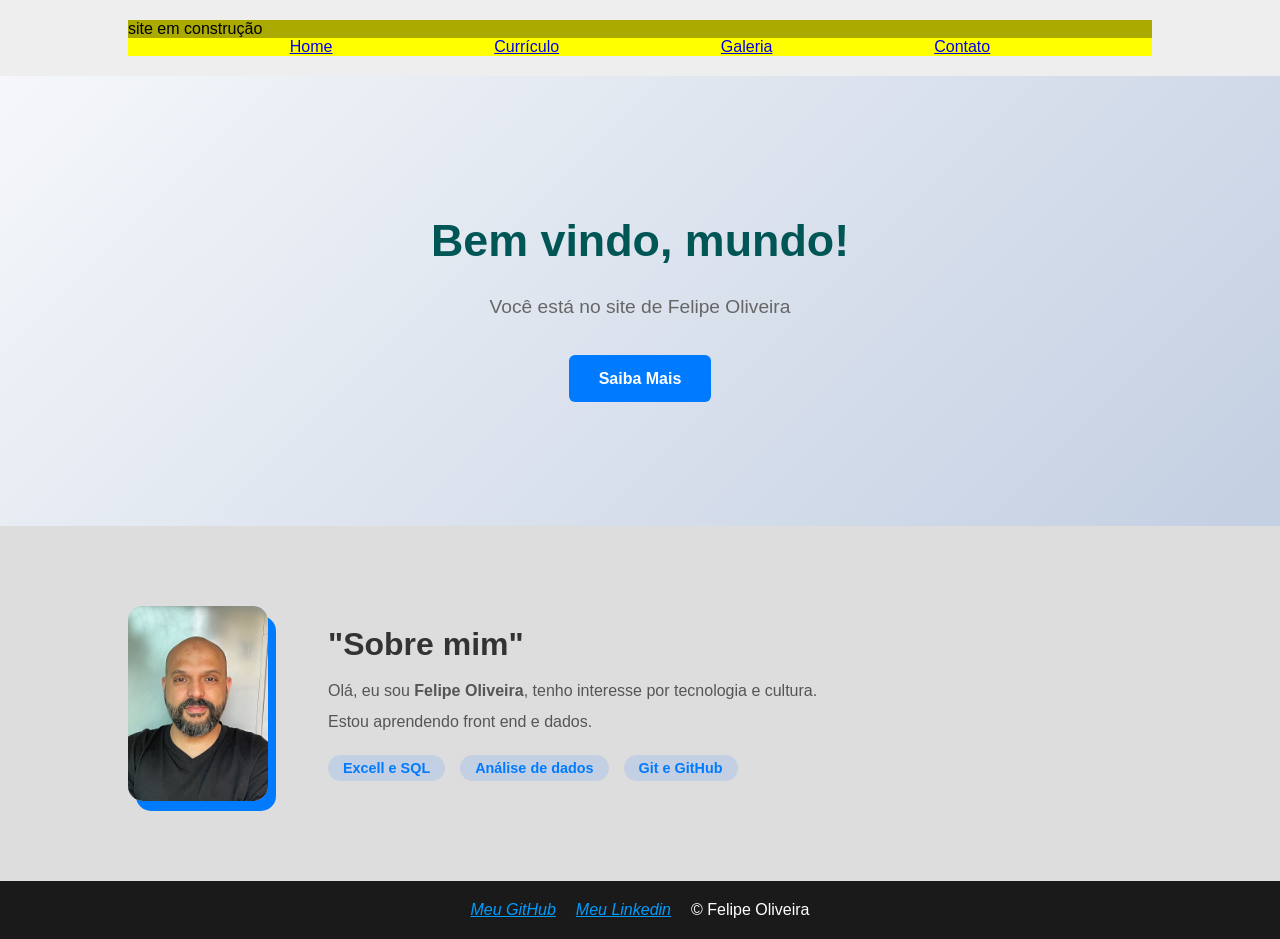
<file: index.html>
<!DOCTYPE HTML> 
<html lang = "pt-br">
<head>
    <link rel="icon" href="assets/favicon.png" type = "image/png">
    <meta charset = "UTF-8">
    <meta name = "viewport" content = "width=device-width, inicial-scale=1.0">
    <title>Felipe Oliveira</title>
    <link rel="stylesheet" href="css/style.css">
</head>

<body>
    <header class="navbar">
        <div class="navbar__logo">site em construção</div>
        <nav> 
            <ul class="navbar__list">
                <li><a href="/index.html">Home </a></li>
                <li><a href="#algo">Currículo</a></li>
                <li><a href="/galeria.html">Galeria</a></li>
                <li><a href="#algo" id="bt-contato">Contato</a></li>
            </ul>
        </nav>
    </header> 
    
    <main>
        <section class="hero" >
            <div class="hero__content" >
                <h1 class="hero__title"> Bem vindo, mundo!</h1>
                <p class="hero__text"> Você está no site de Felipe Oliveira</p>
                <a href="#Curriculo" class="hero__button">Saiba Mais</a>
            </div>
        </section> 

        <section id="about" class="about">
            <div class="about__container">
                <div class="about__image">
                    <img src="assets/portrait.jpg" alt="Meu retrato">
                </div>
                <div class="about__text">
                    <h2>"Sobre mim"</h2>
                    <p>
                        Olá, eu sou <strong>Felipe Oliveira</strong>, tenho interesse por tecnologia e cultura.
                    </p>
                    <p>
                        Estou aprendendo front end e dados.
                    </p>
                    <div class ="about__skills">
                        <ul>
                            <li> Excell e SQL </li>
                            <li> Análise de dados </li>
                            <li> Git e GitHub </li>
                        </ul>
                    </div>
                </div>
            </div>                    
        </section>          
    </main>

    <footer>
        <footer class="foot">
            <div class="footer__socials">
                <a href="https://www.felipeolv2.github.io" target="blank" class="footer_link" aria-label="Meu GitHub"><i>Meu GitHub</i></a>
                <a href="https://www.linkedin.com/in/feliperibasdeoliveira/" target="blank" class="footer_link" aria-label="Meu linkedin"><i>Meu Linkedin</i></a>     
                <p>&copy Felipe Oliveira</p>
            </div>
    </footer>
</body>
</html>
</file>
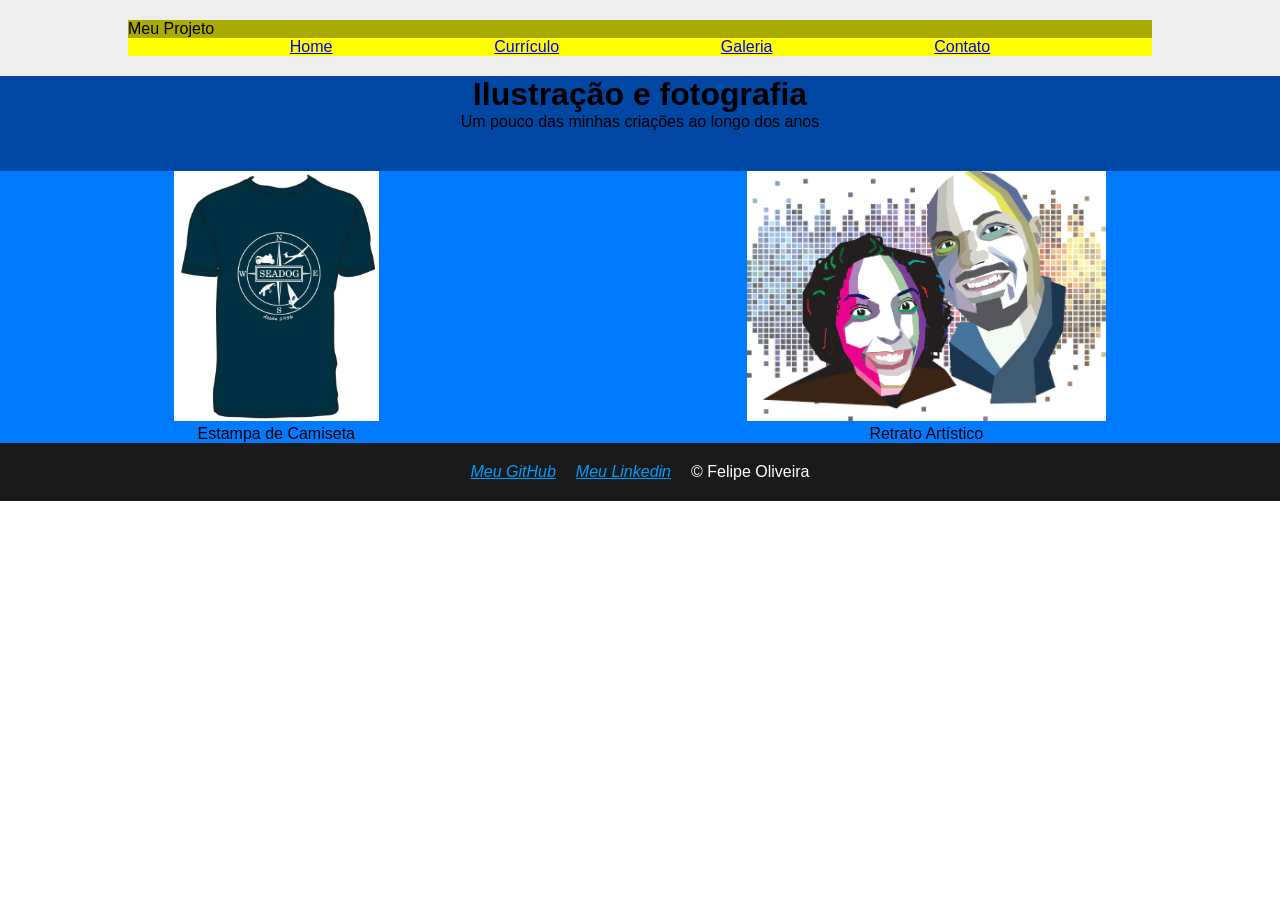
<file: galeria.html>
<!DOCTYPE html>
<html lang = "pt-br">
<head>
    <link rel="icon" href="assets/favicon.png" type = "image/png">
    <meta charset = "UTF-8">
    <meta name = "viewport" content = "width=device-width, inicial-scale=1.0">
    <title>Minha Galeria</title>
    <link rel="stylesheet" href="css/style.css">
</head>

<body>
    <header class="navbar">
        <div class="navbar__logo">Meu Projeto</div>
        <nav> 
            <ul class="navbar__list">
                <li><a href="/index.html">Home </a></li>
                <li><a href="#algo">Currículo</a></li>
                <li><a href="/galeria.html">Galeria</a></li>
                <li><a href="#algo" id="bt-contato">Contato</a></li>
            </ul>
        </nav>
    </header>

    <main class="gallery">
        <h1 class="gallery__title">Ilustração e fotografia</h1>
        <p class="gallery__description">Um pouco das minhas criações ao longo dos anos</p>

        <div class = "gallery__grid">
            <figure> 
                <img src="/assets/pic01.JPG" alt="Descrição Imagem 1" class="gallery__image">  
                <figcaption>Estampa de Camiseta</figcaption>
            </figure>
            <figure>
                <img src="/assets/pic02.jpg" alt="Descrição Imagem 1" class="gallery__image">
                <figcaption>Retrato Artístico</figcaption>
            </figure>
        </div>
    </main>

    <footer>
        <footer class="foot">
            <div class="footer__socials">
                <a href="https://www.felipeolv2.github.io" target="blank" class="footer_link" aria-label="Meu GitHub"><i>Meu GitHub</i></a>
                <a href="https://www.linkedin.com/in/feliperibasdeoliveira/" target="blank" class="footer_link" aria-label="Meu linkedin"><i>Meu Linkedin</i></a>     
                <p>&copy Felipe Oliveira</p>
            </div>
    </footer>    

</body>

</html>
</file>
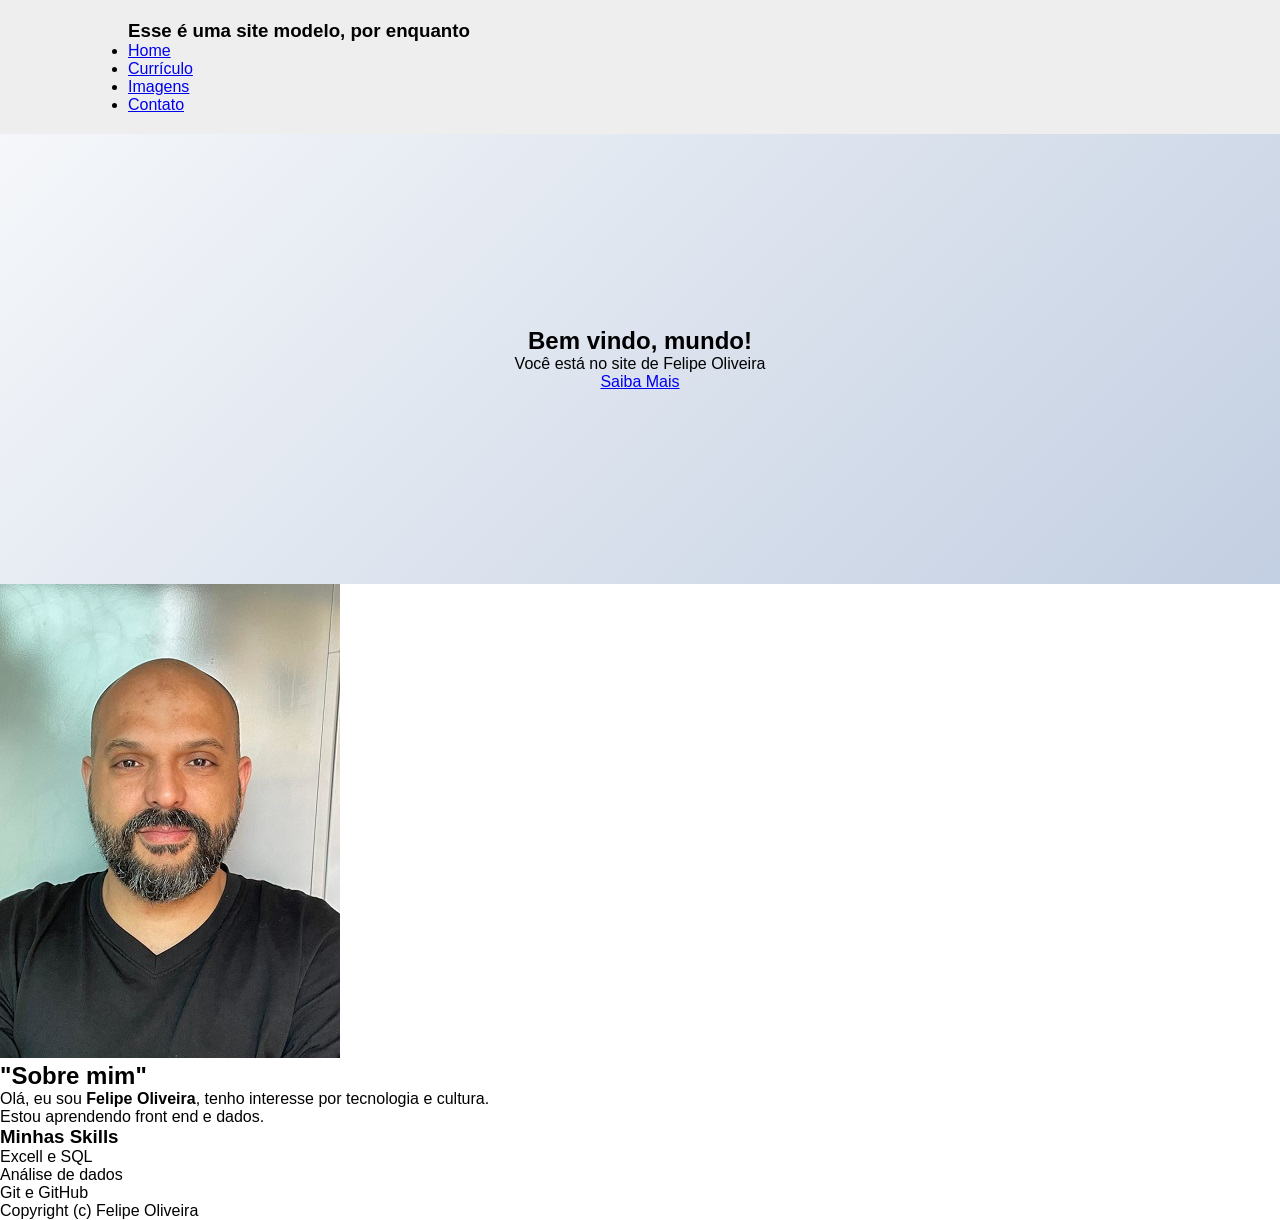
<file: index-1.html>
<!DOCTYPE HTML> 
<html lang = "pt-pt">
<head>
    <link rel="stylesheet" href="css/style.css">
    <meta charset = "UTF-8">
    <meta name = "viewport" content = "width=device-width, inicial-scale=1.0">
    <title>Sítio Felipe Oliveira</title>

</head>
<body>
    <header class="navbar">
        <nav id="nav-head"> 
            <h3>Esse é uma site modelo, por enquanto</h3>
            <ul class="nav-links">
                <li><a href="#algo">Home </a></li>
                <li><a href="#algo">Currículo</a></li>
                <li><a href="#algo">Imagens</a></li>
                <li><a href="#algo" id="bt-contato">Contato</a></li>
            </ul>
        </nav>
    </header> 
    <main>
        <section class="hero" >
            <div class="hero-content" >
                <h1> Bem vindo, mundo!</h1>
                <p> Você está no site de Felipe Oliveira</p>
                <a href="#Curriculo" id="bt-saibamais">Saiba Mais</a>
            </div>
        </section> 
        <section id="sobre" class="sobre">
            <div class="container-sobre">
                <div class="sobre-img">
                    <img src="assets/portrait.jpg" alt="Imagem Ilutrativa">
                </div>
                <div class="sobre-text">
                    <h2>"Sobre mim"</h2>
                    <p>
                        Olá, eu sou <strong>Felipe Oliveira</strong>, tenho interesse por tecnologia e cultura.
                    </p>
                    <p>
                        Estou aprendendo front end e dados.
                    </p>
                    <div class ="skills">
                        <h3>Minhas Skills</h3>
                        <ul>
                            <li> Excell e SQL </li>
                            <li> Análise de dados </li>
                            <li> Git e GitHub </li>
                        </ul>
                    </div>
                </div>
            </div>                    
        </section>          
    </main>
    <footer>
        <code id="code-id">Copyright (c) Felipe Oliveira</c></code>
    </footer>
</body>
</html>
</file>
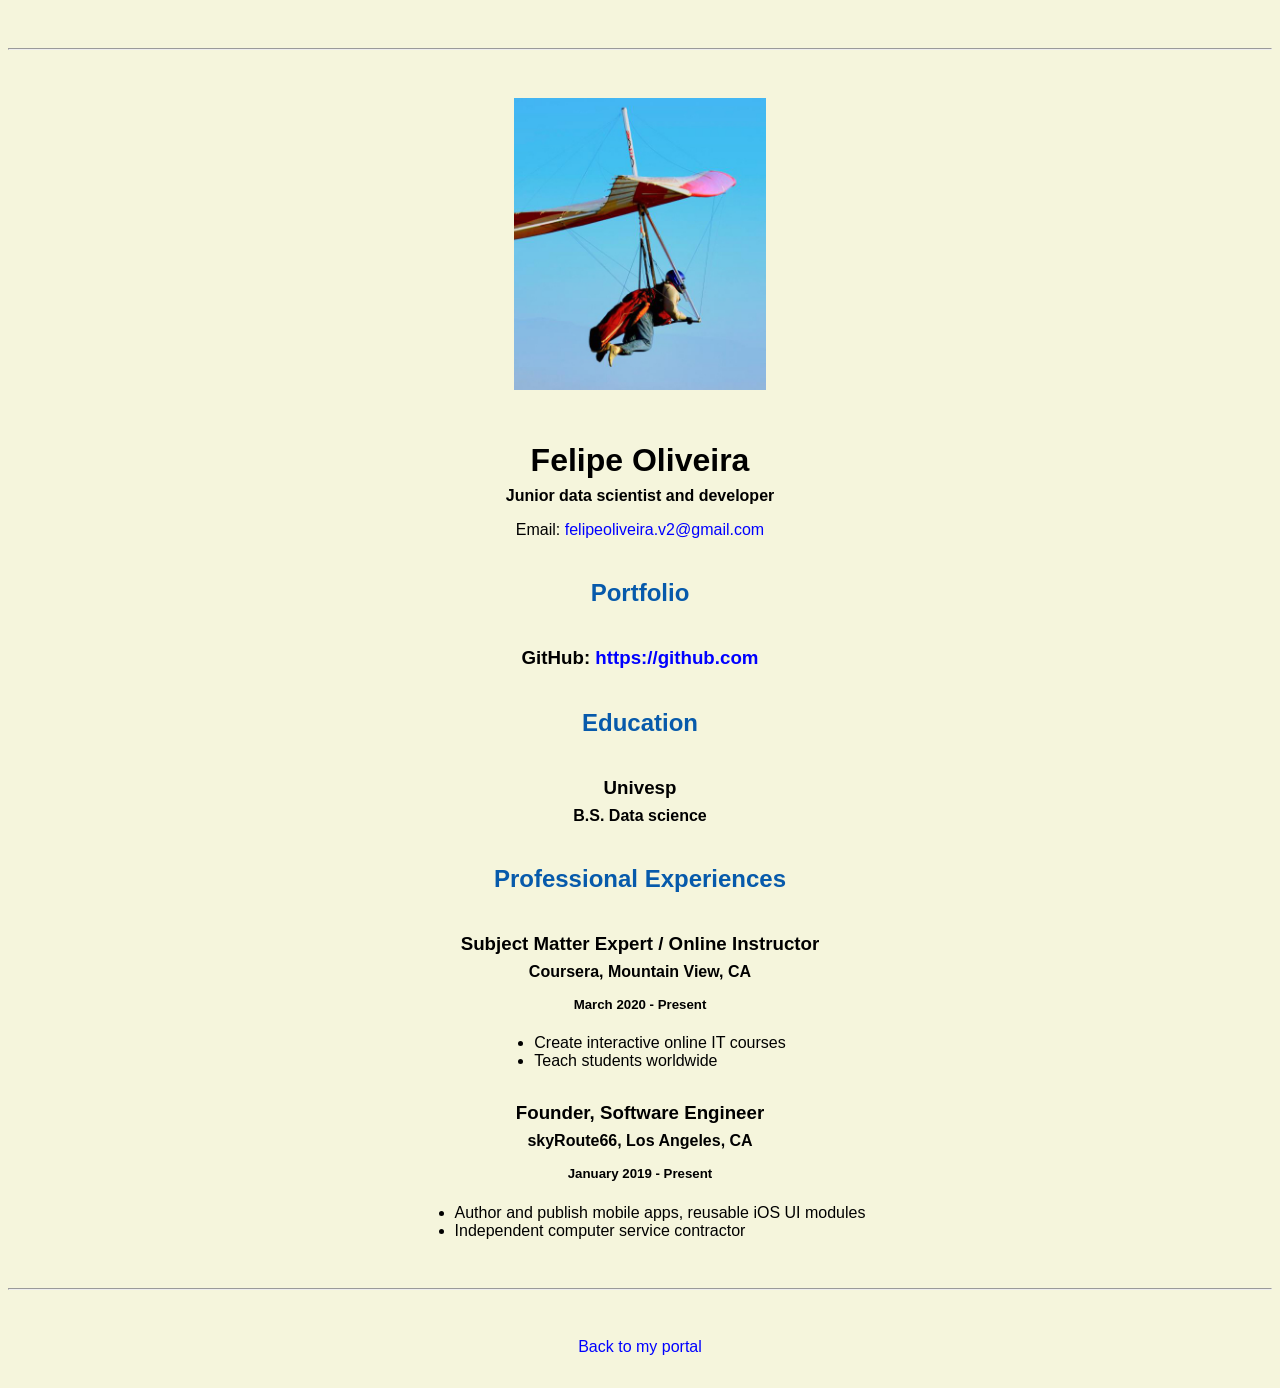
<file: resume.html>
<!doctype html>

<!-- this is a comment for human! -->

<html lang="en">

  <header>
    <title>Felipe Oliveira's Resume</title>
    <link rel="stylesheet" href="css/master.css">
    <link rel="FaviconIcon" href="favicon.ico" type "image/x-icon">
    <link rel="shortcut" href="favicon.ico" type="image/x-icon">
    <meta name="viewport" contenc="width=device-width, initial-scale=1, shrink-to-fit=no">
    <meta name="name" content="Felipe Resume">
<!--    <meta name="robots" content="noindex. nofollow">  -->
  </header>

  <body>
    <hr>

    <img src="images/headshot.jpg" alt="Felipe's headshot" width="20%">

    <h1>Felipe Oliveira</h1>
    <h4>Junior data scientist and developer</h4>

    <p>Email: <a href="felipeoliveira.v2@gmail.com" target="_blank">felipeoliveira.v2@gmail.com</a></p>
    <!-- don't post physical address, personal phone number or other personal information on the web! -->

    <h2>Portfolio</h2>
      <h3>GitHub: <a href="https://github.com" target="_blank">https://github.com</a></h3>

    <h2>Education</h2>

    <h3>Univesp</h3>
    <h4>B.S. Data science</h4>

    <h2>Professional Experiences</h2>

    <h3>Subject Matter Expert / Online Instructor</h3>
    <h4>Coursera, Mountain View, CA</h4>
    <h5>March 2020 - Present</h5>
      <ul>
        <li>Create interactive online IT courses</li>
        <li>Teach students worldwide</li>
      </ul>

    <h3>Founder, Software Engineer</h3>
    <h4>skyRoute66, Los Angeles, CA</h4>
    <h5>January 2019 - Present</h5>
      <ul>
        <li>Author and publish mobile apps, reusable iOS UI modules</li>
        <li>Independent computer service contractor</li>
      </ul>
  </body>

  <footer>
  <hr>
  <p><a href="index.html">Back to my portal</a><p>
  </footer>

</html>
</file>
<file: css/style.css>
/* Ajuste geral de margens */
* {
    margin:0;
    padding:0;
    box-sizing: border-box;
    font-family:'segoe UI', Tahoma, Geneva, Verdana, sans-serif;
}

/*Header*/
.navbar{
    display: block; /*Displays an element as a block-level flex container*/
    justify-content: center; /*Items will have space between them*/ 
    align-items: center;
    padding: 20px 10%;
    background-color: #eeeeee;
    box-shadow: 0 2px 10px rgba(0,0,0,0.6);
}

.navbar__logo{
    background-color: #aa0;
}

.navbar__list{
    display: flex ;
    justify-content: space-evenly;
    list-style: none ; /* Remove list bullets */
    background-color: yellow;
}

.navbar__links li{
    background-color: #ccc;
    margin-left: 30px;

}

.navbar__links a{
    text-decoration:none;
    color: #404;
    transition: 0.5s;
}

.navbar_links a:hover{
    color: #007bff;
}


.hero {
    height: 50vh;
    display: flex;
    justify-content: center;
    align-items: center;
    text-align: center;
    background: linear-gradient(135deg, #f5f7fa 0%, #c3cfe2 100%);
    padding: 0 20px;
}

.hero__content h1{
    font-size: 2.8rem;
    color: #055;
    margin-bottom: 30px;
}

.hero__content p{
    font-size: 1.2rem;
    color:#666;
    margin-bottom:52px;
}

.hero__button {
    padding: 15px 30px;
    background-color:#007bff;
    color:white;
    text-decoration: none;
    border-radius: 6px;
    font-weight: bold;
    transition: 0.6s;

}

.hero__button:hover{
    color:#0046a3;
}

.about {
    padding: 40px 10%;
    background-color: #ddd;
}

.about__skills{
    display:flex; /* Ativa o modo de caixa flexível*/ 
    flex-direction: row; /* Deixar os itens em linha */
    justify-content: space-between; 
    align-items: center;
    gap: 50px; /* Espaço entre a imagem e o texto*/
    max-width: 1200px; 
    margin: 0 auto;
}

.about {
    padding: 80px 10%;
}

.about__container {
    display: flex;
    align-items: center;
    gap: 60px;
    max-width: 1200px;
    margin: 0 auto;


}
.about__image {
    flex: 1;
    text-align: left;
    background-color:#c3cfe2;
    width: 100%;
    max-width: 140px;
    border-radius: 15px; /* Bordas arredondadas*/
    box-shadow: 8px 10px 0px #007bff; /*Um de design*/
    display: flex;
    justify-content: center;
}

.about__image img{
    width: 100%;
    border-radius: 15px;
}

.about__text {
    flex: 1; /* Faz o texto ocupar o espaço disponível */
    text-align: left;
}

.about__text h2 {
    font-size: 2rem;
    margin-bottom: 20px;
    color: #333;
}

.about__text p {
    font-size: 1rem;
    line-height: 1;
    color: #555;
    margin-bottom: 15px;
}
    
.about__skills ul {
    display: flex;
    list-style: none;
    gap: 15px;
    margin-top: 10px;
}

.about__skills li {
    background:#c3cfe2;
    color: #007bff;
    padding: 5px 15px;
    border-radius: 20px;
    font-size: 0.9rem;
    font-weight:bold;
}

#botton {
    display: flex;
    justify-content: center;
    color:#999;
}

.gallery {
    text-align: center;
    background-color: #0046a3;
}

.gallery__grid{
    display: grid;
    grid-template-columns: auto auto;
    gap: 20px;
    margin-top: 40px;
    background-color: #007bff;
}

.gallery__grid img{
    max-width: 80%;
    max-height: 250px;
}

.foot{
    background-color: #1a1a1a;
    color: #fff;
    padding: 20px 10% 20px;
}

.footer__socials{
    display: flex;
    justify-content: center;
    gap: 20px;
}

.footer__socials a{
    color:#009dff;
}


/* Para quando tela < 768px (tables e celulares)*/
@media (max-width: 768px) {
    .about__container{
        flex-direction: column; /* muda linha para coluna*/
        text-align: center;     /* Centraliza o texto*/
        gap: 30px;              /* Diminui o espaço entre os elementos*/
    }

    .about__img{
        justify-content: center;/* Centraliza a imagem horizontalmente */
    }

    .about__text{
        text-align: center;     /* Centraliza texto*/
    }

    .hero__content h1{
        font-size: 2.2rem;      /* Diminui o título*/
    }

    .navbar__links{
        display: none;          /* Esconder o menu */
    }

    /*footer*/
    .footer__socials{
        flex-direction: column;
        text-align: center;
        gap: 30px;
    }
}
</file>
<file: css/master.css>
/* Cascading stylesheet for the website */

/* Text inside these asterisks and slashes are comments for human */

  a {
    color: blue;/* set the text color to blue here */
    text-decoration: none; /* This means we do not want hyperlinks to be underlined */
  }

  a:hover {
    color: red;/* set the text color to red here */
    text-decoration: none; /* This means we do not want hyperlinks to be underlined */
  }

  body {
    background-color: beige;/* set the background color here */
    color: black;/* set the text color to black here */
    font-family: Arial, Helvetica, sans-serif; /* set the font here */
    text-align: center; /* set the text alignment here */
   }

  footer {
    margin-top: 2rem;
    margin-bottom: 2rem;
  }

  h1 {
    margin-bottom: 0.5rem;
    margin-top: 3rem;
   }

  h2 {
    color: #075AAB;/* set the text color of to #075AAB here */
    /* set both the bottom margin and top margin to 2.5rem here */
    margin-bottom: 2.5rem;
    margin-top: 2.5rem;
   }

  h3 {
    margin-bottom: 0;
    margin-top: 2rem;
  }

  h4 {
    margin-bottom: 1rem;
    margin-top: 0.5rem;
  }

  h5 {
    margin-top: 0.5rem;
  }

  hr {
    margin-bottom: 3rem;
    margin-top: 3rem;
  }

  /* this controls how the bullet points in the resume page looks */
  ul {
    display: table;
    margin: 0 auto;
    text-align: left;
  }
</file>
